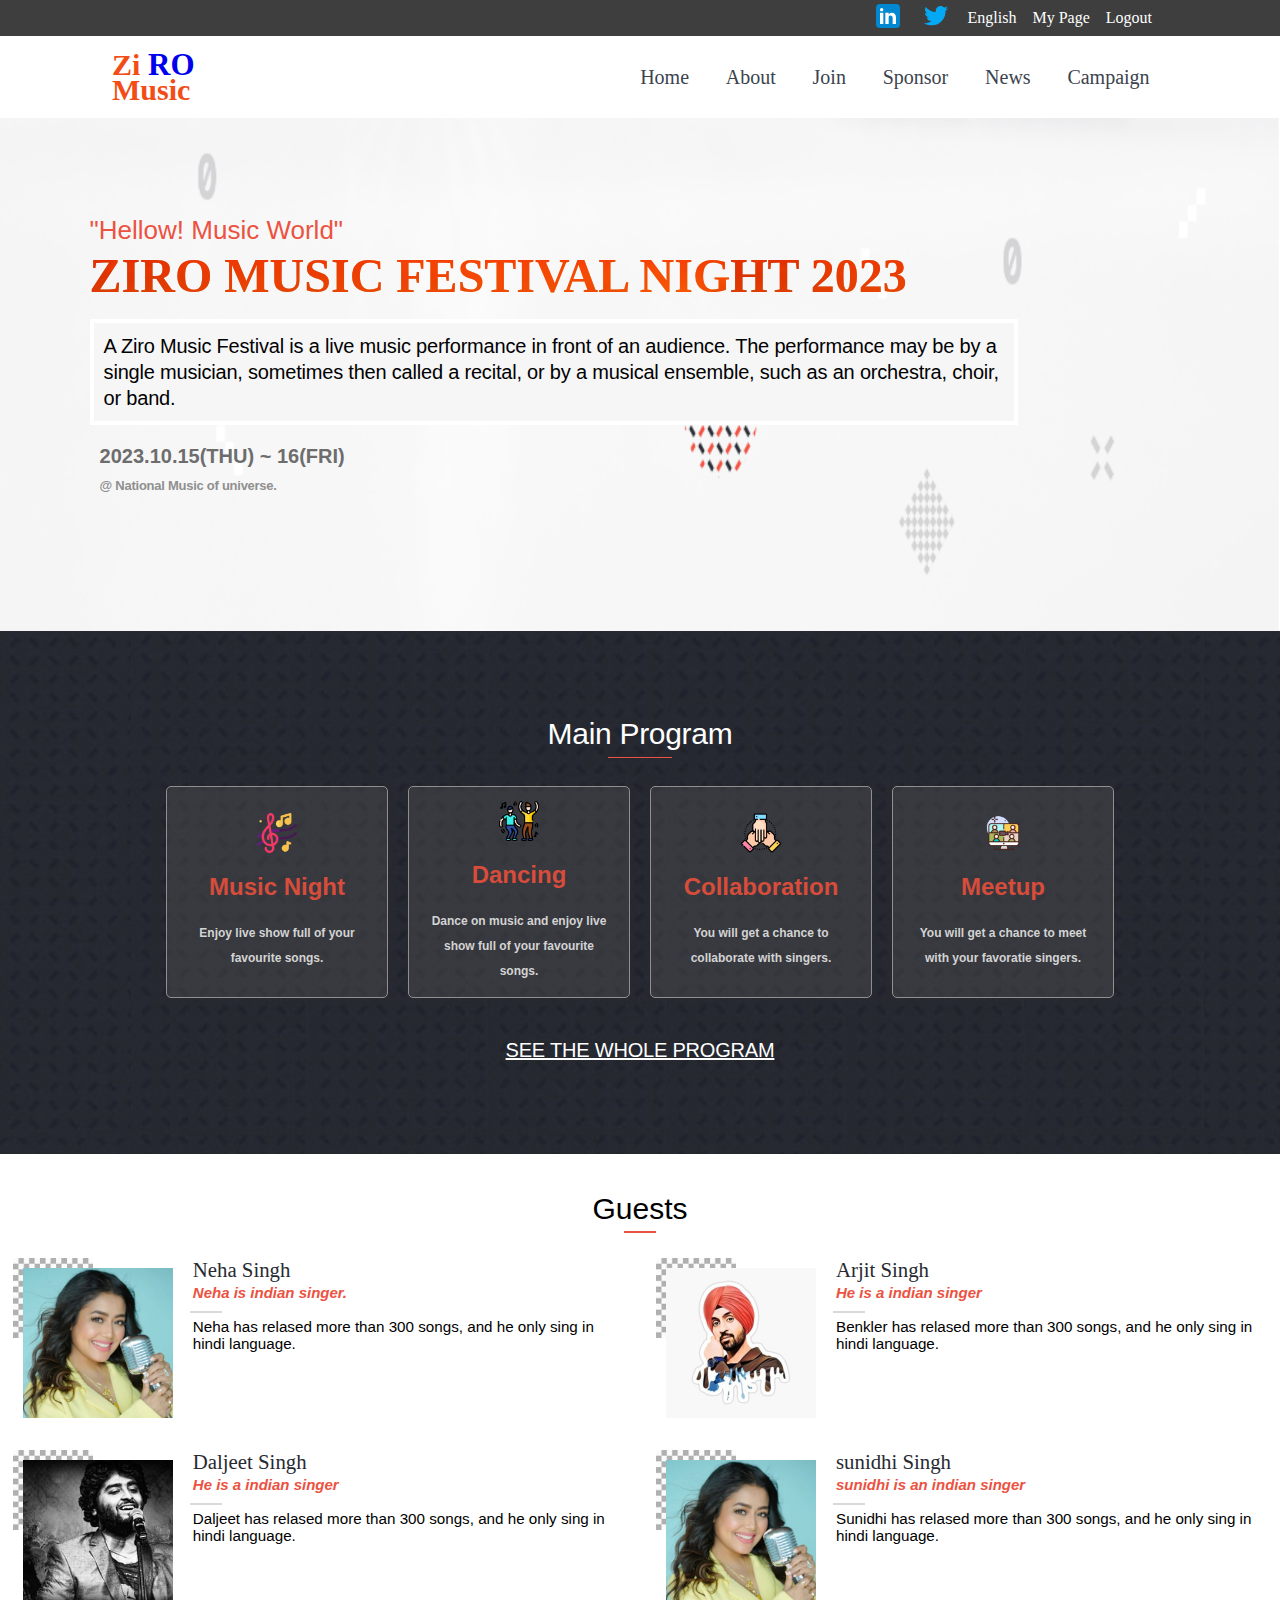
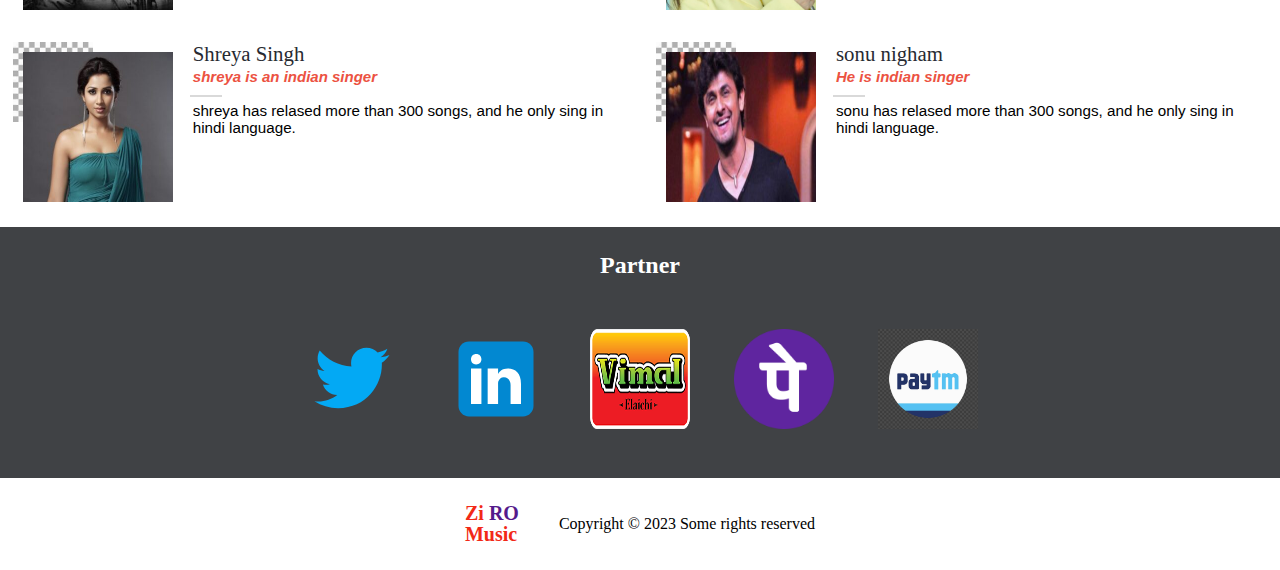
<file: index.html>
<!DOCTYPE html>
<html lang="en">
<head>
    <meta charset="UTF-8">
    <meta name="viewport" content="width=device-width, initial-scale=1.0">
    <title>Ziro Music Festival</title>
    <link rel="stylesheet" href="https://cdnjs.cloudflare.com/ajax/libs/font-awesome/6.4.0/css/all.min.css" integrity="sha512-iecdLmaskl7CVkqkXNQ/ZH/XLlvWZOJyj7Yy7tcenmpD1ypASozpmT/E0iPtmFIB46ZmdtAc9eNBvH0H/ZpiBw==" crossorigin="anonymous" referrerpolicy="no-referrer" />
    <link rel="stylesheet" href="style.css">
</head>
<body>
        <header>
            <div class="top-navbar">
                <ul>
                    <li>
                        <a href=""><img src="images/icons8-linkedin.svg" alt="Linkedin icon image"></a>
                    </li>
                    <li>
                        <a href=""><img src="images/icons8-twitter.svg" alt="twitter icon image"></a>
                    </li>
                    <li>
                        <a href="">English</a>
                    </li>
                    <li>
                        <a href="">My Page</a>
                    </li>
                    <li>
                        <a href="">Logout</a>
                    </li>
                </ul>
            </div>
            <nav class="bottom-navbar">
                <div class="logo">
                    <a href="index.html">
                        <span>Zi</span>
                        RO
                        <br>
                        <SPan>Music</SPan>
                    </a>
                </div>
                <ul>
                    <li>
                        <a href="index.html">Home</a>
                    </li>
                    <li>
                        <a href="about.html">About</a>
                    </li>
                    <li>
                        <a href="#join">Join</a>
                    </li>
                    <li>
                        <a href="#partners">Sponsor</a>
                    </li>
                    <li>
                        <a href="">News</a>
                    </li>
                    <li>
                        <a href="">Campaign</a>
                    </li>
                </ul>
            </nav>
        </header>

    <!-- MAIN SECTION STARTING -->
    <main>
        <section class="main">
            <nav class="Mobile-navbar">
                <img id="cancelBtn" src="images/Icon - Cancel.svg" alt="">
                <i id="hamburger" class="fas fa-bars hamburger" aria-hidden="true"></i>
                <ul id="hamburger-list">
                    <li>
                        <a href="index.html">Home</a>
                    </li>
                    <li>
                        <a href="about.html">About</a>
                    </li>
                    <li>
                        <a href="">Join</a>
                    </li>
                    <li>
                        <a href="">Sponsor</a>
                    </li>
                    <li>
                        <a href="">News</a>
                    </li>
                    <li>
                        <a href="">Campaign</a>
                    </li>
                </ul>
            </nav>
            <div class="container">
                <div class="content">
                    <p class="content-hellow">"Hellow! Music World"</p>
                    <h1 class="main-content-heading">ZIRO MUSIC FESTIVAL NIGHT 2023</h1>
                    <p class="content-detail">A Ziro Music Festival is a live music performance in front of an audience. 
                        The performance may be by a single musician, sometimes then called a recital, 
                        or by a musical ensemble, such as an orchestra, choir, or band. 
                    </p>
                    <h2 class="content-secondHeading">2023.10.15(THU) ~ 16(FRI)</h2>
                    <p class="content-lastline">@ National Music of universe.</p>
                </div>
        </div>
        </section>

        <!-- ------------PROGRAM SECTION STARTING------------- -->
        <Section class="program" id="join">
            <h3>Main Program</h3>
            <div id="allcardS" class="cards"> </div>
            <button type="button">Join Our Concert</button>
            <a href="">SEE THE WHOLE PROGRAM</a>
        </Section>

        <!-- -----------------Guest section starting--------------- -->
        <section class="guests">
            <h2>Guests</h2>
            <div id="guest-list" class="guest-list"> </div>
            <button  id="seeMore" type="button">More <i class="fas fa-caret-down" aria-hidden="true"></i> </button>
        </section>

        <section class="partners" id="partners">
            <h2>Partner</h2>
            <div class="partners-details">
                <img src="images/icons8-twitter.svg" alt="">
                <img src="images/icons8-linkedin.svg" alt="">
                <img src="images/Vimal-Logo.png" alt="">
                <img src="images/phonepe-logo-icon.png" alt="">
                <img src="images/Paytm-Cricle-Logo-PNG.jpg" alt="">
            </div>
        </section>


    </main>

    <footer>
        <div class="logo">
            <a href="">
                <span>Zi</span>
                RO
                <br>
                <SPan>Music</SPan>
            </a>
        </div>
        <p>Copyright © 2023 Some rights reserved</p>
    </footer>

    <script src="script.js"></script>
</body>
</html>
</file>
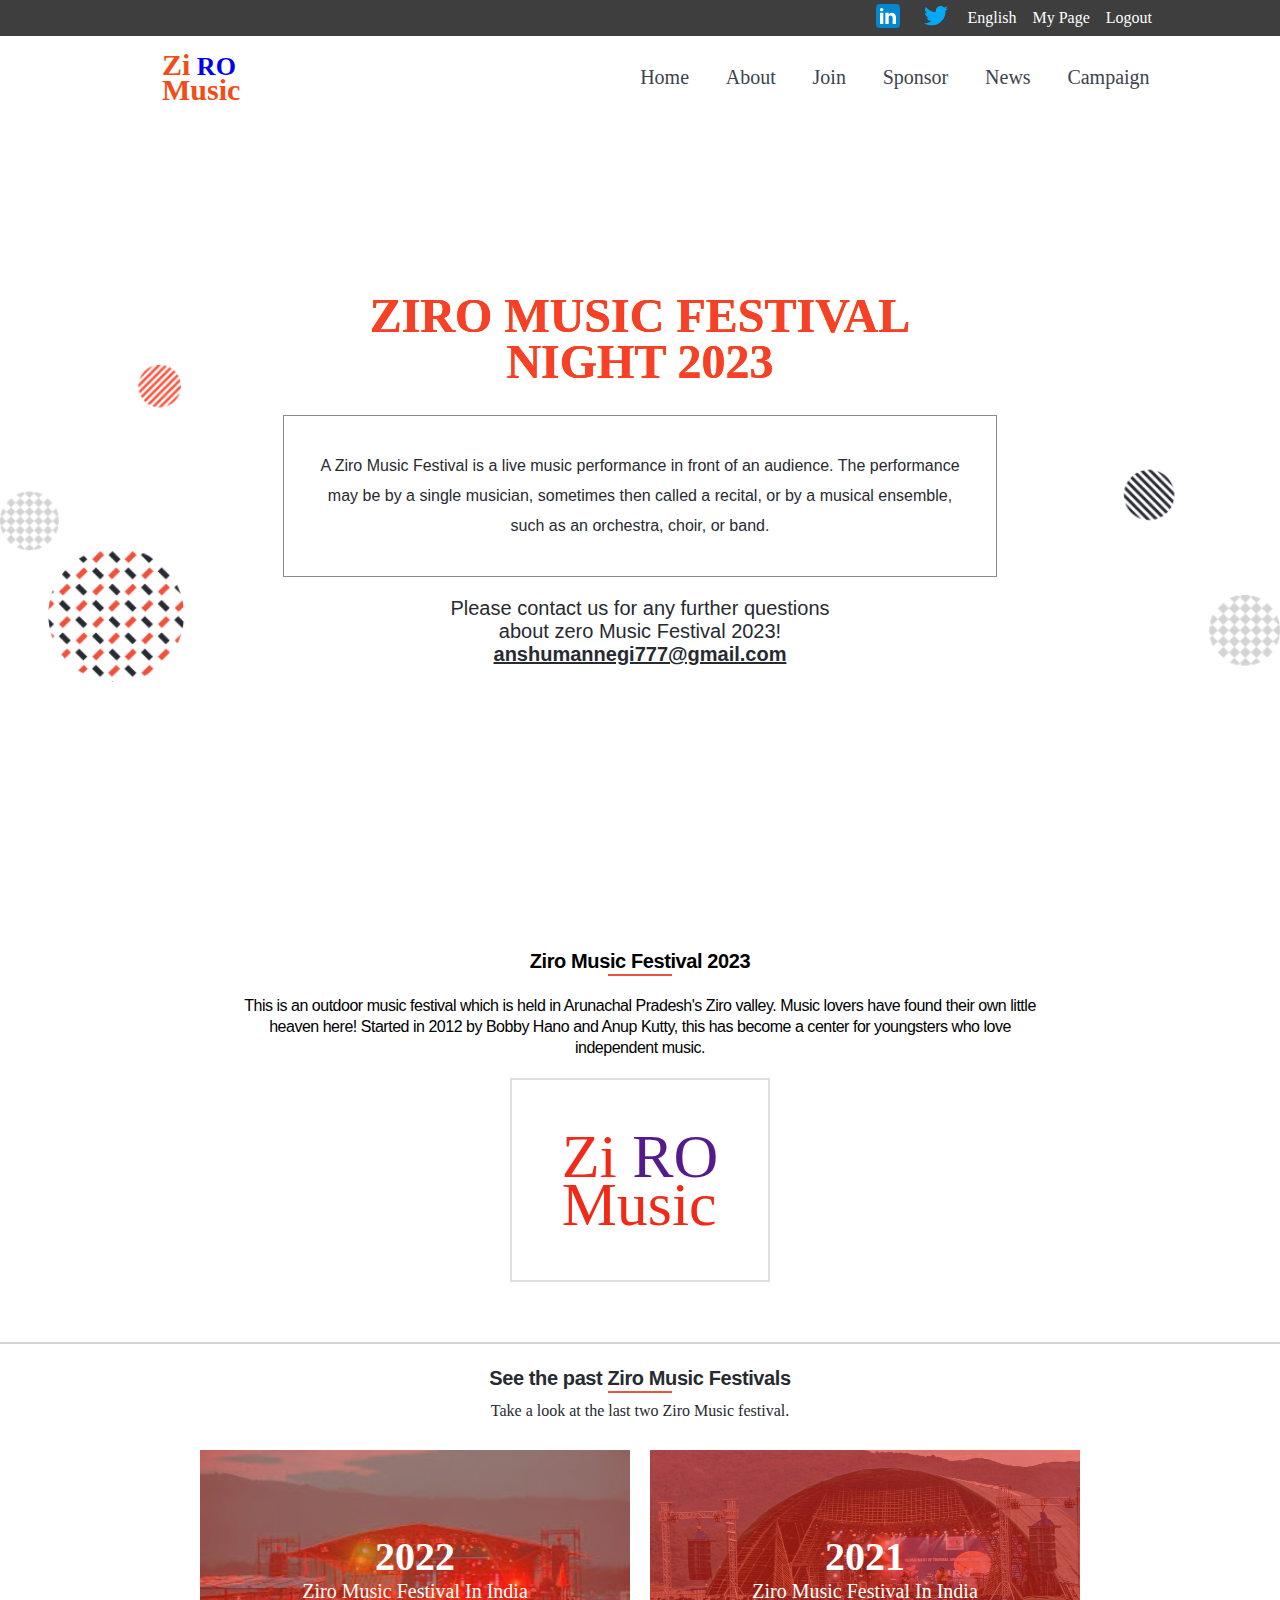
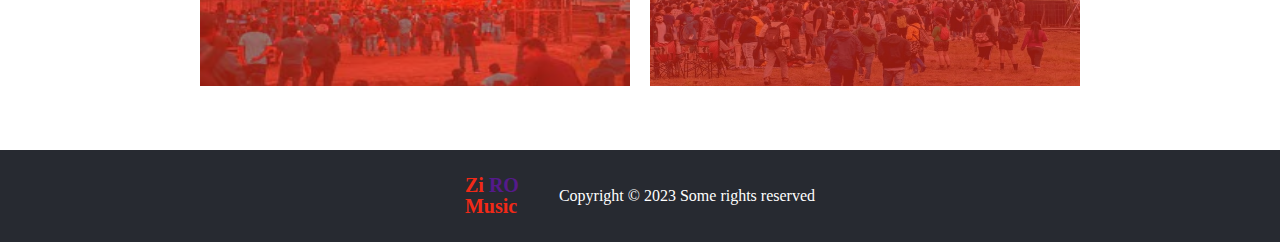
<file: about.html>
<!DOCTYPE html>
<html lang="en">
<head>
    <meta charset="UTF-8">
    <meta name="viewport" content="width=device-width, initial-scale=1.0">
    <title>about</title>
    <link rel="stylesheet" href="https://cdnjs.cloudflare.com/ajax/libs/font-awesome/6.4.0/css/all.min.css" integrity="sha512-iecdLmaskl7CVkqkXNQ/ZH/XLlvWZOJyj7Yy7tcenmpD1ypASozpmT/E0iPtmFIB46ZmdtAc9eNBvH0H/ZpiBw==" crossorigin="anonymous" referrerpolicy="no-referrer" />
    <link rel="stylesheet" href="about.css">
</head>
<body>
    <header>
        <div class="top-navbar">
            <ul>
                <li>
                    <a href=""><img src="images/icons8-linkedin.svg" alt="Linkedin icon image"></a>
                </li>
                <li>
                    <a href=""><img src="images/icons8-twitter.svg" alt="twitter icon image"></a>
                </li>
                <li>
                    <a href="">English</a>
                </li>
                <li>
                    <a href="">My Page</a>
                </li>
                <li>
                    <a href="">Logout</a>
                </li>
            </ul>
        </div>
        <nav class="bottom-navbar">
            <div class="logo">
                <a class="logoa" href="index.html">
                    <span>Zi</span>
                    RO
                    <br>
                    <SPan>Music</SPan>
                </a>
            </div>
            <ul>
                <li>
                    <a href="index.html">Home</a>
                </li>
                <li>
                    <a href="about.html">About</a>
                </li>
                <li>
                    <a href="#join">Join</a>
                </li>
                <li>
                    <a href="#partners">Sponsor</a>
                </li>
                <li>
                    <a href="">News</a>
                </li>
                <li>
                    <a href="">Campaign</a>
                </li>
            </ul>
        </nav>
    </header>

    <main>
        <section class="main">
            <nav class="Mobile-navbar">
                <img id="cancelBtn" src="images/Icon - Cancel.svg" alt="">
                <i id="hamburger" class="fas fa-bars hamburger" aria-hidden="true"></i>
                <ul id="hamburger-list">
                    <li>
                        <a href="index.html">Home</a>
                    </li>
                    <li>
                        <a href="about.html">About</a>
                    </li>
                    <li>
                        <a href="">Join</a>
                    </li>
                    <li>
                        <a href="">Sponsor</a>
                    </li>
                    <li>
                        <a href="">News</a>
                    </li>
                    <li>
                        <a href="">Campaign</a>
                    </li>
                </ul>
            </nav>
            <div class="container">
                <div class="content">
                    <p class="content-hellow">"Hellow! Music World"</p>
                    <h1 class="main-content-heading">ZIRO MUSIC FESTIVAL <br> NIGHT 2023</h1>
                    <p class="content-detail">A Ziro Music Festival is a live music performance in front of an audience. 
                        The performance may be by a single musician, sometimes then called a recital, 
                        or by a musical ensemble, such as an orchestra, choir, or band. 
                    </p>
                    <p class="content-lastline">Please contact us for any further questions <br> 
                        about zero Music Festival 2023! <br>
                        <strong>anshumannegi777@gmail.com</strong>
                    </p>
                </div>
        </div>
        </section>

        <section class="about-music" id="join">
            <h2>Ziro Music Festival 2023</h2>
            <p>This is an outdoor music festival which is held in Arunachal Pradesh's Ziro valley. 
                Music lovers have found their own little heaven here! Started in 2012 by Bobby Hano and Anup Kutty, 
                this has become a center for youngsters who love independent music.
            </p>
            <div class="logo">
                <a href="">
                    <span>Zi</span>
                    RO
                    <br>
                    <SPan>Music</SPan>
                </a>
            </div>
        </section>

        <section class="about-past">
            <h2>See the past Ziro Music Festivals</h2>
            <p>Take a look at the last two Ziro Music festival.</p>
            <div class="about-past-container">
                <div>
                    <img src="images/zerosecond.jpg" alt="">
                    <div class="image-detail">
                        <h3>2022</h3>
                        <p>Ziro Music Festival In India</p>
                    </div>
                </div>
                <div>
                    <img src="images/Zirofirst.jpg" alt="">
                    <div class="image-detail">
                        <h3>2021</h3>
                        <p>Ziro Music Festival In India</p>
                    </div>
                </div>
            </div>
        </section>

        <section class="partners" id="partners">
            <h2>Partner</h2>
            <div class="partners-details">
                <img src="images/icons8-twitter.svg" alt="">
                <img src="images/icons8-linkedin.svg" alt="">
                <img src="images/Vimal-Logo.png" alt="">
                <img src="images/phonepe-logo-icon.png" alt="">
                <img src="images/Paytm-Cricle-Logo-PNG.jpg" alt="">
            </div>
        </section>

    </main>

    <footer>
        <div class="logo">
            <a href="">
                <span>Zi</span>
                RO
                <br>
                <SPan>Music</SPan>
            </a>
        </div>
        <p>Copyright © 2023 Some rights reserved</p>
    </footer>

    <script src="about_script.js"></script>
    
</body>
</html>
</file>
<file: style.css>
@import url('https://fonts.cdnfonts.com/css/cocogoose');
@import url('https://fonts.googleapis.com/css2?family=Poppins:ital,wght@0,100;0,400;1,100;1,200&display=swap');

* {
  padding: 0;
  margin: 0;
}

header {
  display: none;
}

.main {
  background-image: url(images/concert-mobile-bg.png);
  background-repeat: no-repeat;
  background-size: cover;
  background-position: center;
  width: 100%;
}

.Mobile-navbar {
  padding: 20px;
}

.Mobile-navbar ul {
  display: none;
  flex-direction: column;
  list-style-type: none;
  align-items: center;
  justify-content: center;
  gap: 20px;
  height: 100vh;
}

.Mobile-navbar img {
  display: none;
  background-color: red;
  position: absolute;
  right: 40px;
  top: 40px;
  width: 40px;
}

.program a {
  display: none;
}

.Mobile-navbar ul li a {
  text-decoration: none;
  font-size: 25px;
  color: #010101;
  cursor: pointer;
  font-weight: 600;
}

.Mobile-navbar .hamburger {
  display: flex;
  align-items: center;
  font-size: 40px;
  justify-content: center;
  width: 60px;
  height: 60px;
}

.content {
  color: #fff;
}

.main-content-heading {
  font-size: 3rem;
  font-weight: 900;
  font-family: 'COCOGOOSE', serif;
  background-image: linear-gradient(rgba(255, 38, 0, 0.76), rgba(255, 51, 0, 0.575)), url(images/sun.jpg);
  background-repeat: repeat;
  background-clip: border-box;
  -webkit-background-clip: text;
  color: transparent;
  line-height: 46px;
}

.container {
  padding: 4%;
  padding-bottom: 10%;
}

.content-hellow {
  font-size: 26px;
  font-weight: 400;
  line-height: 5px;
  margin: 20px 0;
  color: #ec5242;
  font-family: 'lato', sans-serif;
}

.content-detail {
  border: 4px solid white;
  margin: 20px 0;
  padding: 10px;
  color: #010101;
  background-color: #f6f6f7;
  max-width: 900px;
  font-family: 'lato', sans-serif;
  font-size: 20px;
  font-weight: 400;
  line-height: 26px;
  letter-spacing: -0.01em;
}

.content-secondHeading {
  font-weight: 900;
  font-family: 'lato', sans-serif;
  color: #6d6d6d;
  font-size: 20px;
  margin: 10px;
}

.content-lastline {
  color: #8f8f8f;
  font-family: 'lato', sans-serif;
  font-size: 13px;
  font-weight: 700;
  letter-spacing: -0.02em;
  margin: 10px;
}

/* ------------------card work---------------- */
.program {
  display: grid;
  grid-row-gap: 30px;
  justify-content: center;
  background-image: url(images/program-bg.jpeg);
  background-repeat: no-repeat;
  background-size: cover;
  padding: 7% 2%;
  color: #fff;
}

.program h3 {
  display: flex;
  justify-content: center;
  font-family: 'lato', sans-serif;
  font-size: 30px;
  font-weight: 400;
  line-height: 28px;
  letter-spacing: -0.01em;
  position: relative;
}

.program h3::after {
  content: '';
  position: absolute;
  bottom: -10px;
  left: 50%;
  transform: translateX(-50%);
  width: 4rem;
  height: 1px;
  background-color: #ec5242;
}

.program button {
  width: 200px;
  height: 50px;
  background-color: #fe4f38;
  color: #fdd9d6;
  border: none;
  margin: 10px auto;
  font-family: 'lato', sans-serif;
}

.cards {
  display: flex;
  flex-direction: column;
}

.Card {
  display: flex;
  gap: 20px;
  height: 100px;
  background-color: #5f5f5f50;
  color: #d3d3d3;
  margin: 8px 0;
  padding: 0 20px;
  align-items: center;
  border: 1px solid #8f8f8f;
  border-radius: 5px;
}

.Card p {
  font-family: 'lato', sans-serif;
  font-size: 12px;
  font-weight: 700;
  line-height: 25px;
  text-align: center;
}

.Card img {
  width: 40px;
}

.Card:hover {
  border: 3px solid #fff;
}

.Card h5 {
  font-size: 24px;
  line-height: 28px;
  font-weight: 700;
  color: #d74c3a;
  font-family: 'lato', sans-serif;
}

/* ---------------Guest section starting-------------------- */
.guests {
  display: flex;
  flex-direction: column;
  padding: 2% 1%;
  gap: 20px;
}

.guests h2 {
  margin: 15px auto;
  font-weight: 400;
  font-size: 30px;
  line-height: 28px;
  font-family: 'lato', sans-serif;
  position: relative;
}

.guests h2::after {
  content: '';
  position: absolute;
  bottom: -10px;
  left: 50%;
  transform: translateX(-50%);
  width: 2rem;
  height: 2px;
  background-color: #ec5242;
}

.guest-list {
  width: 100%;
  display: flex;
  flex-direction: column;
  gap: 20px;
}

.singer {
  display: flex;
  gap: 20px;
}

.singer img {
  width: 150px;
  height: 150px;
}

.target {
  display: flex;
  background-image: url(images/chessbg.jpg);
  background-position: left top;
  background-repeat: no-repeat;
  background-size: 50%;
  padding-top: 10px;
  padding-left: 10px;
}

.guests button {
  width: 90%;
  height: 37px;
  margin: 10px auto;
  font-size: 20px;
  background-color: #fff;
  border: 1px solid #d3d3d3;
  box-shadow: 1px 2px #fe4f38;
}

.singer-details h3 {
  font-size: 1.3rem;
  font-weight: 500;
  color: #272a31;
  font-family: 'COCOGOOSE', serif;
}

.singer-details h4 {
  color: #ec5242;
  font-size: 15px;
  line-height: 21px;
  font-style: italic;
  font-weight: 700;
  margin-bottom: 15px;
  font-family: 'lato', sans-serif;
  position: relative;
}

.singer-details h4::after {
  content: '';
  position: absolute;
  bottom: -10px;
  left: 3%;
  transform: translateX(-50%);
  width: 2rem;
  height: 2px;
  background-color: #d9d9d9;
}

.singer-details p {
  font-size: 0.95rem;
  font-family: 'lato', sans-serif;
}

.partners {
  display: none;
}

footer {
  display: none;
}

/* ------------------------Desktop Version----------------- */
@media screen and (min-width: 768px) {
  header {
    display: block;
  }

  header .top-navbar {
    background-color: #3e3e3e;
    color: #fff;
  }

  header .top-navbar ul {
    display: flex;
    align-items: center;
    justify-content: end;
    gap: 1rem;
    margin-right: 8rem;
    list-style-type: none;
  }

  .program a {
    display: block;
    color: #fff;
    text-align: center;
    font-family: 'lato', sans-serif;
    font-size: 20px;
    font-weight: 400;
    line-height: 28px;
    letter-spacing: -0.01em;
  }

  .logo a {
    text-decoration: none;
  }

  footer > .logo a {
    font-size: 20px;
    font-weight: 700;
    line-height: 20px;
  }

  header .top-navbar ul li a {
    text-decoration: none;
    color: #fff;
  }

  .partners-details img {
    width: 100px;
    height: 100px;
    margin: 20px;
  }

  header .top-navbar ul li a img {
    width: 2rem;
  }

  .Mobile-navbar {
    display: none;
  }

  header .bottom-navbar {
    display: flex;
    flex-direction: row;
    align-items: center;
    justify-content: space-between;
    padding: 0.7rem 7rem;
  }

  .logo {
    display: flex;
    justify-content: center;
    align-items: center;
  }

  footer > .logo {
    display: block;
    height: 100%;
    border: none;
    padding: 0;
  }

  .bottom-navbar .logo {
    font-size: 31px;
    font-weight: 700;
    line-height: 20px;
  }

  .logo span {
    color: #f22917;
  }

  .bottom-navbar .logo span {
    font-size: 30px;
    line-height: 25px;
    color: #f34d17;
  }

  header .bottom-navbar ul {
    display: flex;
    list-style-type: none;
  }

  header .bottom-navbar ul li a {
    text-decoration: none;
    color: #3b434e;
    font-size: 20px;
    font-weight: 400;
  }

  header .bottom-navbar ul li {
    border: 4px solid #fff;
    padding: 0.9rem;
  }

  header .bottom-navbar ul li:hover {
    border: 4px solid #f04831;
    padding: 0.9rem;
  }

  .container {
    padding: 7%;
    padding-bottom: 10%;
  }

  .cards {
    display: flex;
    flex-direction: row;
    flex-wrap: wrap;
    gap: 20px;
  }

  .Card {
    flex-direction: column;
    align-items: center;
    justify-content: center;
    width: 180px;
    height: 210px;
    background-color: #5f5f5f50;
  }

  .program button {
    display: none;
  }

  .program h3 {
    font-size: 30px;
    font-weight: 400;
  }

  .Card p {
    text-align: center;
  }

  #seeMore {
    display: none;
  }

  .guest-list {
    width: 100%;
    display: grid;
    grid-template-columns: auto auto;
    gap: 32px;
  }

  footer {
    display: flex;
    justify-content: center;
    gap: 40px;
    padding: 25px;
    align-items: center;
  }

  .partners {
    display: flex;
    flex-direction: column;
    align-items: center;
    padding: 25px;
    gap: 30px;
    background-color: #404245;
  }

  .partners h2 {
    color: #fff;
  }
}
</file>
<file: about.css>
@import url('https://fonts.cdnfonts.com/css/cocogoose');
@import url('https://fonts.googleapis.com/css2?family=Poppins:ital,wght@0,100;0,400;1,100;1,200&display=swap');

* {
  padding: 0;
  margin: 0;
}

header {
  display: none;
}

.main {
  background-image: url(images/about-background.png);
  background-repeat: no-repeat;
  background-size: contain;
  background-position: right;
  width: 100%;
}

.Mobile-navbar {
  padding: 20px;
}

.Mobile-navbar ul {
  display: none;
  flex-direction: column;
  list-style-type: none;
  align-items: center;
  justify-content: center;
  gap: 20px;
  height: 80vh;
}

.Mobile-navbar img {
  display: none;
  background-color: red;
  position: absolute;
  right: 40px;
  top: 40px;
  width: 40px;
}

.logo a {
  font-size: 62px;
  line-height: 48px;
  text-decoration: none;
}

footer > .logo a {
  font-size: 20px;
  font-weight: 700;
  line-height: 20px;
}

.Mobile-navbar ul li a {
  text-decoration: none;
  font-size: 25px;
  color: #010101;
  cursor: pointer;
  font-weight: 600;
}

.Mobile-navbar .hamburger {
  display: flex;
  align-items: center;
  font-size: 40px;
  justify-content: center;
  width: 60px;
  height: 60px;
}

.content {
  color: #fff;
}

.main-content-heading {
  font-size: 3rem;
  font-weight: 900;
  font-family: 'COCOGOOSE', serif;
  background-image: linear-gradient(rgba(255, 38, 0, 0.76), rgba(255, 51, 0, 0.575)), url(images/sun.jpg);
  background-repeat: repeat;
  background-clip: border-box;
  -webkit-background-clip: text;
  color: transparent;
  line-height: 46px;
  text-align: center;
}

.container {
  padding: 4%;
  padding-bottom: 10%;
  height: 70vh;
}

.content-hellow {
  font-size: 26px;
  font-weight: 400;
  line-height: 12px;
  margin: 20px 0;
  color: #f36038;
  text-align: center;
}

.content-detail {
  font-family: 'Lato', sans-serif;
  font-size: 1rem;
  font-style: normal;
  font-weight: 400;
  border: 1px solid #898989;
  margin: 20px 0;
  color: #272a31;
  line-height: 30px;
  padding: 10px;
  text-align: center;
  background-color: #fff;
}

.content-lastline {
  font-family: 'Lato', sans-serif;
  color: #272a31;
  font-size: 20px;
  margin: 10px;
  text-align: center;
}

.content-lastline strong {
  text-decoration: underline;
}

/* ---------------ABOUT-MUSIC SECTION STARTING-------------- */

.about-music {
  display: flex;
  flex-direction: column;
  align-items: center;
  justify-content: center;
  padding: 20px;
  gap: 10px;
}

.about-music h2 {
  font-family: 'Lato', sans-serif;
  font-size: 20px;
  font-weight: 700;
  line-height: 28px;
  letter-spacing: -0.02em;
  position: relative;
}

.about-music h2::after {
  content: '';
  position: absolute;
  bottom: -1px;
  left: 50%;
  transform: translateX(-50%);
  width: 4rem;
  height: 2px;
  background-color: #ec5242;
}

.about-music p {
  margin: 10px;
  font-family: 'Lato', sans-serif;
  font-size: 16px;
  line-height: 21px;
  letter-spacing: -0.03em;
  text-align: center;
  max-width: 800px;
}

.logo {
  display: flex;
  justify-content: center;
  align-items: center;
  height: 200px;
  padding: 0 50px;
  border: 2px solid #e0e0e0;
}

.logo span {
  color: #f22917;
}

.about-past {
  display: flex;
  flex-direction: column;
  gap: 10px;
  border-top: 2px solid #d3d3d3;
  padding: 20px;
  margin: 40px 0;
}

.about-past h2 {
  color: #272a31;
  position: relative;
  text-align: center;
  font-family: 'Lato', sans-serif;
  font-size: 20px;
  font-weight: 700;
  line-height: 28px;
  letter-spacing: -0.02em;
}

.about-past h2::after {
  content: '';
  position: absolute;
  bottom: -1px;
  left: 50%;
  transform: translateX(-50%);
  width: 4rem;
  height: 2px;
  background-color: #ec5242;
}

.about-past p {
  color: #272a31;
  font-weight: 300;
  text-align: center;
}

.about-past-container {
  display: flex;
  flex-direction: column;
  gap: 20px;
  align-items: center;
}

.about-past-container > div {
  position: relative;
}

.about-past-container img {
  width: 430px;
  height: 236px;
}

.image-detail {
  position: absolute;
  width: 430px;
  height: 236px;
  top: 0;
  left: 0;
  display: flex;
  flex-direction: column;
  justify-content: center;
  align-items: center;
  background-color: rgba(242, 41, 23, 0.6);
}

.image-detail h3 {
  color: #fff;
  font-size: 40px;
}

.image-detail p {
  color: #fff;
  font-size: 20px;
}

.partners {
  display: flex;
  flex-direction: column;
  align-items: center;
  padding: 25px;
  gap: 30px;
  background-color: #404245;
}

.partners h2 {
  font-family: 'Lato', sans-serif;
  color: #fff;
  position: relative;
}

.partners h2::after {
  content: '';
  position: absolute;
  bottom: -10px;
  left: 50%;
  transform: translateX(-50%);
  width: 2rem;
  height: 1px;
  background-color: #ec5242;
}

.partners-details img {
  width: 84px;
  height: 60px;
  margin: 10px;
}

footer {
  display: flex;
  justify-content: space-between;
  padding: 25px;
  align-items: center;
}

footer > .logo {
  display: block;
  height: 100%;
  border: none;
  padding: 0;
}

@media screen and (min-width: 768px) {
  header {
    display: block;
  }

  header .top-navbar {
    background-color: #3e3e3e;
    color: #fff;
  }

  header .top-navbar ul {
    display: flex;
    align-items: center;
    justify-content: end;
    gap: 1rem;
    margin-right: 8rem;
    list-style-type: none;
  }

  header .top-navbar ul li a {
    text-decoration: none;
    color: #fff;
  }

  header .top-navbar ul li a img {
    width: 2rem;
  }

  .Mobile-navbar {
    display: none;
  }

  header .bottom-navbar {
    display: flex;
    flex-direction: row;
    align-items: center;
    justify-content: space-between;
    padding: 0.7rem 7rem;
  }

  .bottom-navbar .logo {
    font-size: 20px;
    font-weight: 700;
    line-height: 20px;
    border: none;
    height: auto;
  }

  header .bottom-navbar ul li a {
    text-decoration: none;
    color: #3b434e;
    font-size: 20px;
    font-weight: 400;
  }

  .bottom-navbar .logo a {
    font-size: 26px;
    line-height: 20px;
  }

  .bottom-navbar .logo span {
    font-size: 30px;
    line-height: 25px;
    color: #f34d17;
  }

  header .bottom-navbar ul {
    display: flex;
    list-style-type: none;
  }

  header .bottom-navbar ul li {
    border: 4px solid #fff;
    padding: 0.9rem;
  }

  header .bottom-navbar ul li:hover {
    border: 4px solid #f04831;
    padding: 0.9rem;
  }

  .container {
    display: flex;
    justify-content: center;
    align-items: center;
    height: 70vh;
  }

  .content-hellow {
    display: none;
  }

  .main-content-heading {
    display: flex;
    align-items: center;
    color: #f84028;
    justify-content: center;
    margin-bottom: 30px;
  }

  .content-detail {
    margin-bottom: 20px;
    color: #272a31;
    line-height: 30px;
    padding: 35px;
    text-align: center;
    max-width: 642px;
    background-color: #fff;
  }

  .about-past-container {
    display: flex;
    flex-direction: row;
    gap: 20px;
    margin-top: 20px;
    justify-content: center;
  }

  .partners {
    display: none;
  }

  footer {
    display: flex;
    justify-content: center;
    gap: 40px;
    padding: 25px;
    align-items: center;
    background-color: #272a31;
  }

  footer p {
    color: #fff;
  }
}
</file>
